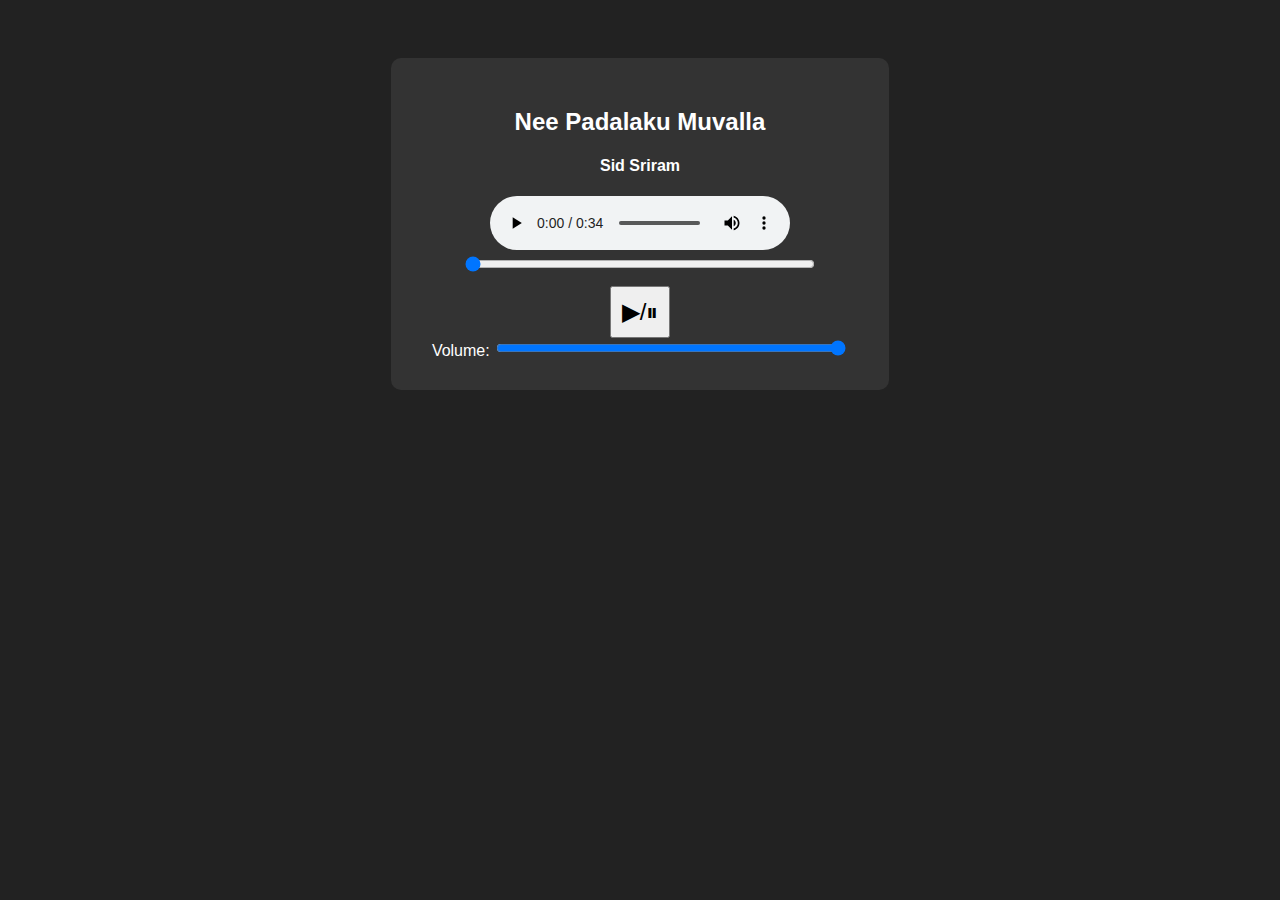
<file: index.html>
<!DOCTYPE html>
<html lang="en">
<head>
  <meta charset="UTF-8">
  <title>Audio Player</title>
  <link rel="stylesheet" href="style.css">
</head>
<body>

<div class="player">
  <h2 id="title">Nee Padalaku Muvalla</h2>
  <h4 id="artist"> Sid Sriram</h4>

  <audio controls><source src="WhatsApp Audio 2025-08-29 at 21.24.25_ab93dcf0.mp3"></audio>
    <input type="range" id="progress" value="0">

  <div class="controls">
    <button onclick="playPause()">▶/⏸</button>
  </div>

  <label>Volume:
    <input type="range" id="volume" min="0" max="1" step="0.1" value="4.53">
  </label>
</div>
<script src="script.js"></script>
</body>
</html>
</file>
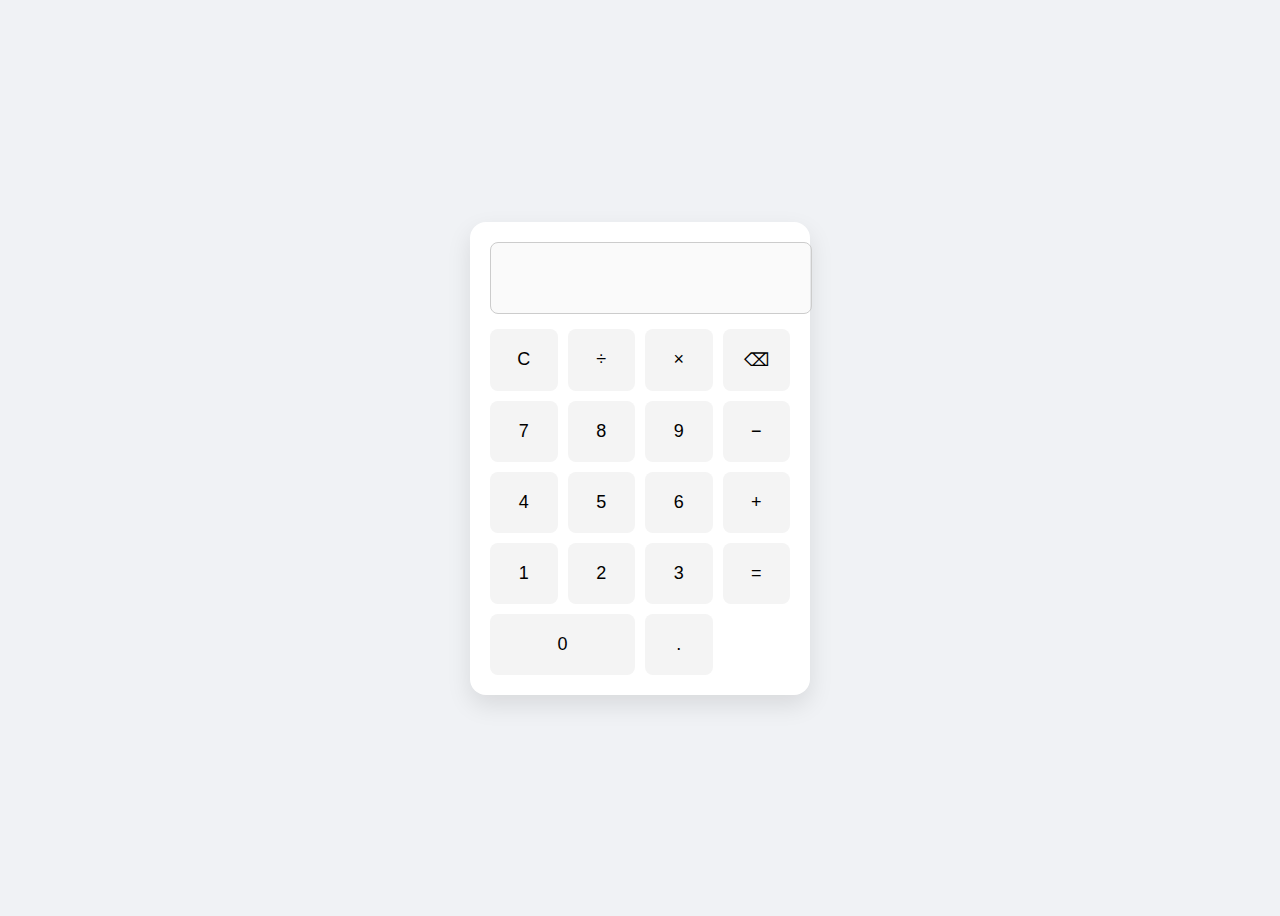
<file: Build a Calculator/index.html>
<!DOCTYPE html>
<html lang="en">
<head>
  <meta charset="UTF-8">
  <meta name="viewport" content="width=device-width, initial-scale=1.0">
  <title>Basic Calculator</title>
  <link rel="stylesheet" href="style.css">
</head>
<body>
  <div class="calculator">
    <input type="text" id="display" disabled>
    <div class="buttons">
      <button onclick="clearDisplay()">C</button>
      <button onclick="appendValue('/')">÷</button>
      <button onclick="appendValue('*')">×</button>
      <button onclick="deleteLast()">⌫</button>

      <button onclick="appendValue('7')">7</button>
      <button onclick="appendValue('8')">8</button>
      <button onclick="appendValue('9')">9</button>
      <button onclick="appendValue('-')">−</button>

      <button onclick="appendValue('4')">4</button>
      <button onclick="appendValue('5')">5</button>
      <button onclick="appendValue('6')">6</button>
      <button onclick="appendValue('+')">+</button>

      <button onclick="appendValue('1')">1</button>
      <button onclick="appendValue('2')">2</button>
      <button onclick="appendValue('3')">3</button>
      <button onclick="calculateResult()">=</button>

      <button onclick="appendValue('0')" class="zero">0</button>
      <button onclick="appendValue('.')">.</button>
    </div>
  </div>

  <script src="script.js"></script>
</body>
</html>
</file>
<file: style.css>
body {
  background: #222;
  color: white;
  font-family: sans-serif;
  text-align: center;
  padding: 50px;
}

.player {
  background: #333;
  padding: 30px;
  border-radius: 10px;
  display: inline-block;
}

.controls button {
  font-size: 24px;
  padding: 10px;
  margin-top: 10px;
  cursor: pointer;
}

input[type="range"] {
  width: 80%;
  margin: 10px 0;
}
</file>
<file: Build a Calculator/style.css>
body {
  display: flex;
  justify-content: center;
  align-items: center;
  height: 100vh;
  background-color: #f0f2f5;
  font-family: Arial, sans-serif;
}

.calculator {
  background-color: #fff;
  padding: 20px;
  border-radius: 16px;
  box-shadow: 0 10px 25px rgba(0, 0, 0, 0.1);
  width: 300px;
}

#display {
  width: 100%;
  height: 50px;
  font-size: 24px;
  text-align: right;
  margin-bottom: 15px;
  padding: 10px;
  border-radius: 8px;
  border: 1px solid #ccc;
}

.buttons {
  display: grid;
  grid-template-columns: repeat(4, 1fr);
  gap: 10px;
}

button {
  padding: 20px;
  font-size: 18px;
  border: none;
  background-color: #f4f4f4;
  border-radius: 8px;
  cursor: pointer;
  transition: background-color 0.2s;
  }

button:hover {
  background-color: #e0e0e0;
}

.zero {
  grid-column: span 2;
}
</file>
